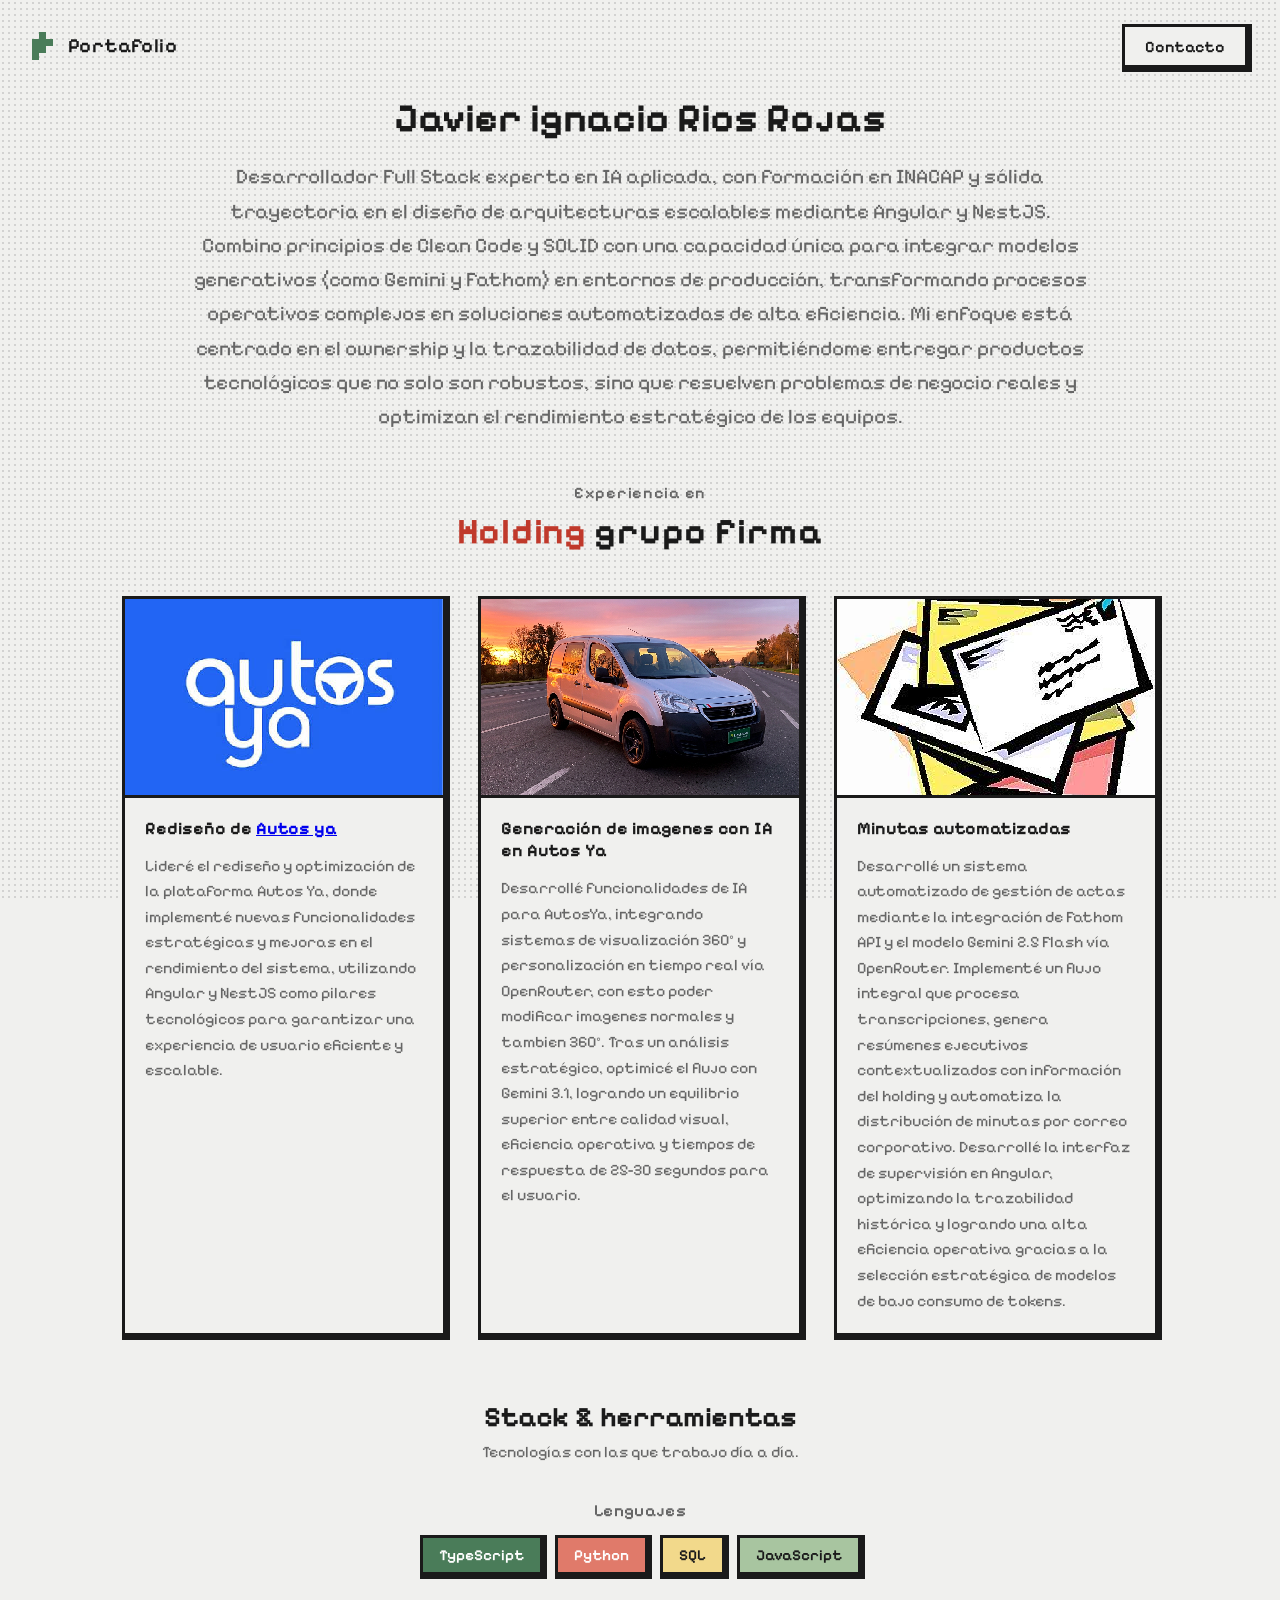
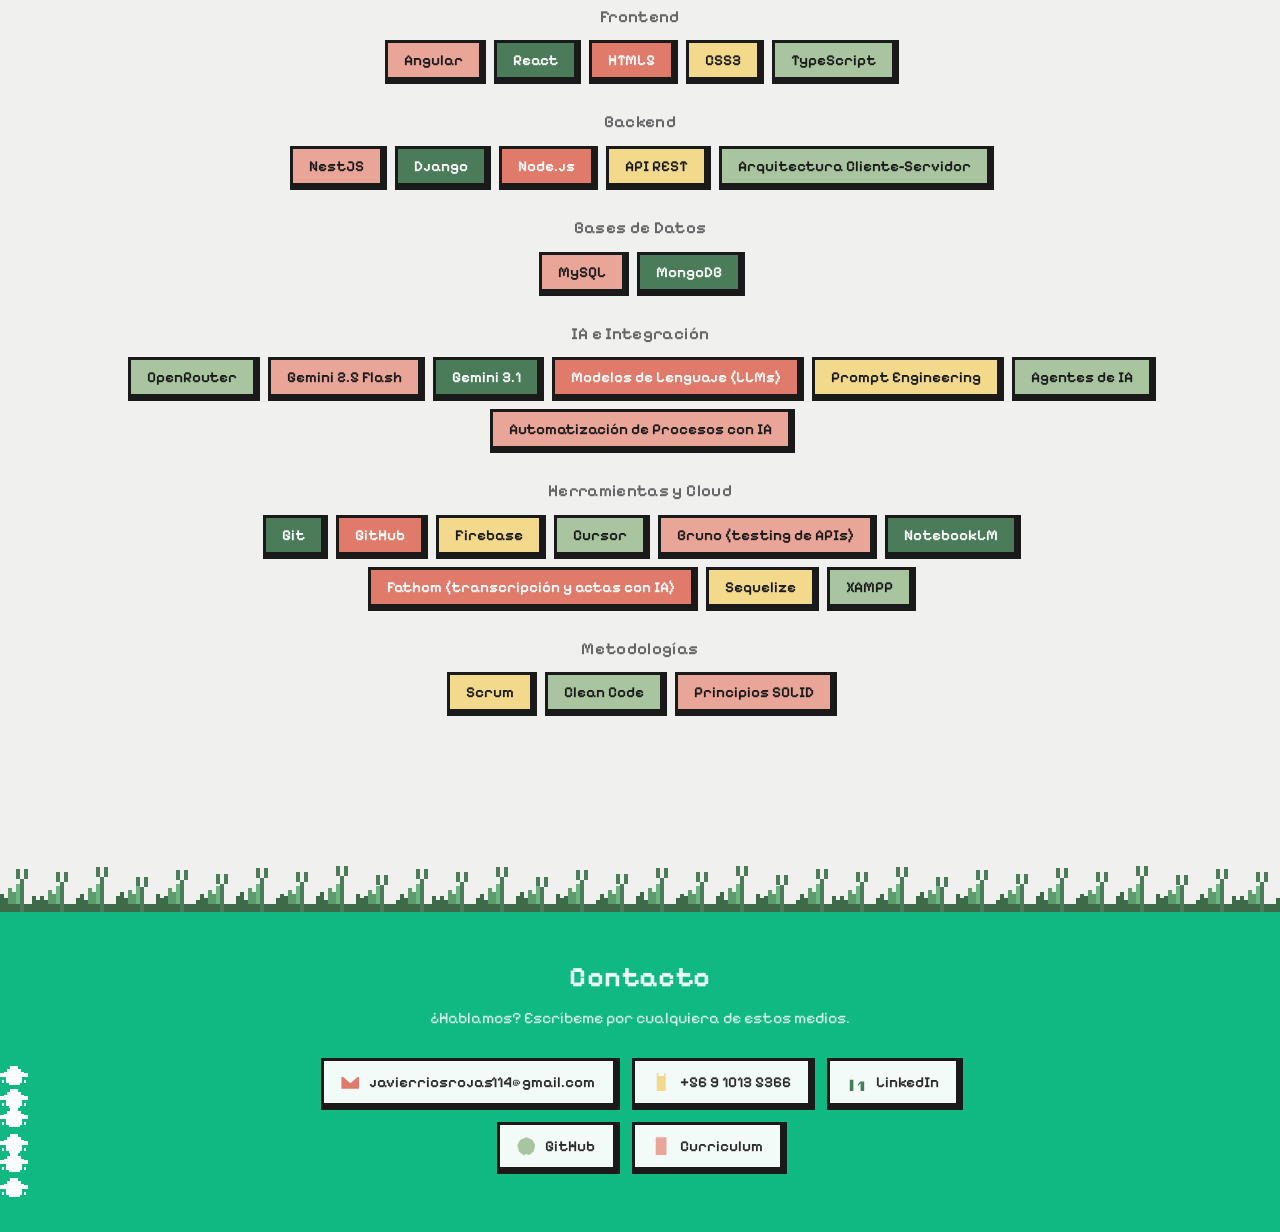
<file: index.html>
<!DOCTYPE html>
<html lang="es">
<head>
  <meta charset="UTF-8">
  <meta name="viewport" content="width=device-width, initial-scale=1.0">
  <title>Portafolio Javier Rios</title>
  <link rel="preconnect" href="https://fonts.googleapis.com">
  <link rel="preconnect" href="https://fonts.gstatic.com" crossorigin>
  <link href="https://fonts.googleapis.com/css2?family=Pixelify+Sans:wght@400;600;700&display=swap" rel="stylesheet">
  <link rel="stylesheet" href="cvv.css">
</head>
<body>
  <div class="fondo-puntos" aria-hidden="true"></div>

  <header class="cabecera">
    <div class="logo">
      <span class="logo-icono"></span>
      <span class="logo-texto">Portafolio</span>
    </div>
    <a href="#contacto" class="boton-contacto">Contacto</a>
  </header>

  
  <main class="contenedor">
    <section class="intro">
      <h1 class="intro-titulo">Javier ignacio Rios Rojas</h1>
      <p class="intro-subtitulo">Desarrollador Full Stack experto en IA aplicada, con formación en INACAP y sólida trayectoria en el diseño de arquitecturas escalables mediante Angular y NestJS. Combino principios de Clean Code y SOLID con una capacidad única para integrar modelos generativos (como Gemini y Fathom) en entornos de producción, transformando procesos operativos complejos en soluciones automatizadas de alta eficiencia. Mi enfoque está centrado en el ownership y la trazabilidad de datos, permitiéndome entregar productos tecnológicos que no solo son robustos, sino que resuelven problemas de negocio reales y optimizan el rendimiento estratégico de los equipos.</p>
    </section>

    <!--
      Cada card está vacía para que la llenes tú.
      Imagen: dentro de .card-imagen agrega <img src="tu-imagen.png" alt="...">
      Texto: escribe dentro de .card-titulo y .card-descripcion
    -->

    <section class="empresa">
      <h2 class="empresa-titulo">
        <p class="empresa-etiqueta">Experiencia en</p>
        <span class="empresa-holding">Holding</span> grupo firma
      </h2>
    </section>
    <section class="grid-cards">

      <article class="card">
        <div class="card-imagen">
          <img src="uploads/resiño_autosya_logo.jpg" alt="resiño_autosya_logo">
        </div>
        <div class="card-contenido">
          <h2 class="card-titulo">Rediseño de <a href="https://autosyachile.cl/home" target="_blank" rel="noopener noreferrer">Autos ya</a></h2>
          <p class="card-descripcion">Lideré el rediseño y optimización de la plataforma Autos Ya, donde implementé nuevas funcionalidades estratégicas y mejoras en el rendimiento del sistema, utilizando Angular y NestJS como pilares tecnológicos para garantizar una experiencia de usuario eficiente y escalable.</p>
        </div>
      </article>

      <article class="card">
        <div class="card-imagen">
          <img src="uploads/IMAGEN_ia2.png" alt="imagen_ia">
        </div>
        <div class="card-contenido">
          <h2 class="card-titulo">Generación de imagenes con IA en Autos Ya</h2>
          <p class="card-descripcion">Desarrollé funcionalidades de IA para AutosYa, integrando sistemas de visualización 360° y personalización en tiempo real vía OpenRouter, con esto poder modificar imagenes normales y tambien 360°. Tras un análisis estratégico, optimicé el flujo con Gemini 3.1, logrando un equilibrio superior entre calidad visual, eficiencia operativa y tiempos de respuesta de 25-30 segundos para el usuario.</p>
        </div>
      </article>

      <article class="card">
        <div class="card-imagen">
          <img src="uploads/minuta.jpg" alt="minuta">
        </div>
        <div class="card-contenido">
          <h2 class="card-titulo">Minutas automatizadas</h2>
          <p class="card-descripcion">Desarrollé un sistema automatizado de gestión de actas mediante la integración de Fathom API y el modelo Gemini 2.5 Flash vía OpenRouter. Implementé un flujo integral que procesa transcripciones, genera resúmenes ejecutivos contextualizados con información del holding y automatiza la distribución de minutas por correo corporativo. Desarrollé la interfaz de supervisión en Angular, optimizando la trazabilidad histórica y logrando una alta eficiencia operativa gracias a la selección estratégica de modelos de bajo consumo de tokens.</p>
        </div>
      </article>

     <!--  <article class="card">
        <div class="card-imagen">
          <img src="uploads/minuta.jpg" alt="minuta">
        </div>
        <div class="card-contenido">
          <h2 class="card-titulo"></h2>
          <p class="card-descripcion"></p>
        </div>
      </article>

      <article class="card">
        <div class="card-imagen">
          <img src="uploads/minuta.jpg" alt="minuta">
        </div>
        <div class="card-contenido">
          <h2 class="card-titulo"></h2>
          <p class="card-descripcion"></p>
        </div>
      </article>

      <article class="card">
        <div class="card-imagen">
           <img src="" alt=""> 
        </div>
        <div class="card-contenido">
          <h2 class="card-titulo"></h2>
          <p class="card-descripcion"></p>
        </div>
      </article> -->

    </section>

    <section class="habilidades">
      <h2 class="habilidades-titulo">Stack & herramientas</h2>
      <p class="habilidades-subtitulo">Tecnologías con las que trabajo día a día.</p>

      <div class="habilidades-grupo">
        <h3 class="habilidades-grupo-titulo">Lenguajes</h3>
        <ul class="habilidades-lista">
          <li><span class="pastilla pastilla-verde">TypeScript</span></li>
          <li><span class="pastilla pastilla-coral">Python</span></li>
          <li><span class="pastilla pastilla-amarillo">SQL</span></li>
          <li><span class="pastilla pastilla-menta">JavaScript</span></li>
        </ul>
      </div>

      <div class="habilidades-grupo">
        <h3 class="habilidades-grupo-titulo">Frontend</h3>
        <ul class="habilidades-lista">
          <li><span class="pastilla pastilla-rosa">Angular</span></li>
          <li><span class="pastilla pastilla-verde">React</span></li>
          <li><span class="pastilla pastilla-coral">HTML5</span></li>
          <li><span class="pastilla pastilla-amarillo">CSS3</span></li>
          <li><span class="pastilla pastilla-menta">TypeScript</span></li>
        </ul>
      </div>

      <div class="habilidades-grupo">
        <h3 class="habilidades-grupo-titulo">Backend</h3>
        <ul class="habilidades-lista">
          <li><span class="pastilla pastilla-rosa">NestJS</span></li>
          <li><span class="pastilla pastilla-verde">Django</span></li>
          <li><span class="pastilla pastilla-coral">Node.js</span></li>
          <li><span class="pastilla pastilla-amarillo">API REST</span></li>
          <li><span class="pastilla pastilla-menta">Arquitectura Cliente-Servidor</span></li>
        </ul>
      </div>

      <div class="habilidades-grupo">
        <h3 class="habilidades-grupo-titulo">Bases de Datos</h3>
        <ul class="habilidades-lista">
          <li><span class="pastilla pastilla-rosa">MySQL</span></li>
          <li><span class="pastilla pastilla-verde">MongoDB</span></li>
        </ul>
      </div>

      <div class="habilidades-grupo">
        <h3 class="habilidades-grupo-titulo">IA e Integración</h3>
        <ul class="habilidades-lista">
          <li><span class="pastilla pastilla-menta">OpenRouter</span></li>
          <li><span class="pastilla pastilla-rosa">Gemini 2.5 Flash</span></li>
          <li><span class="pastilla pastilla-verde">Gemini 3.1</span></li>
          <li><span class="pastilla pastilla-coral">Modelos de Lenguaje (LLMs)</span></li>
          <li><span class="pastilla pastilla-amarillo">Prompt Engineering</span></li>
          <li><span class="pastilla pastilla-menta">Agentes de IA</span></li>
          <li><span class="pastilla pastilla-rosa">Automatización de Procesos con IA</span></li>
        </ul>
      </div>

      <div class="habilidades-grupo">
        <h3 class="habilidades-grupo-titulo">Herramientas y Cloud</h3>
        <ul class="habilidades-lista">
          <li><span class="pastilla pastilla-verde">Git</span></li>
          <li><span class="pastilla pastilla-coral">GitHub</span></li>
          <li><span class="pastilla pastilla-amarillo">Firebase</span></li>
          <li><span class="pastilla pastilla-menta">Cursor</span></li>
          <li><span class="pastilla pastilla-rosa">Bruno (testing de APIs)</span></li>
          <li><span class="pastilla pastilla-verde">NotebookLM</span></li>
          <li><span class="pastilla pastilla-coral">Fathom (transcripción y actas con IA)</span></li>
          <li><span class="pastilla pastilla-amarillo">Sequelize</span></li>
          <li><span class="pastilla pastilla-menta">XAMPP</span></li>
        </ul>
      </div>

      <div class="habilidades-grupo">
        <h3 class="habilidades-grupo-titulo">Metodologías</h3>
        <ul class="habilidades-lista">
          <li><span class="pastilla pastilla-amarillo">Scrum</span></li>
          <li><span class="pastilla pastilla-menta">Clean Code</span></li>
          <li><span class="pastilla pastilla-rosa">Principios SOLID</span></li>
        </ul>
      </div>
    </section>
  </main>



   <footer class="decoracion-inferior" aria-hidden="true">
    <div class="jardin-pixel"></div>
  </footer> 

  <footer class="pie-pagina" id="contacto">
    <div class="pie-contenido">
      <h2 class="pie-contacto-titulo">Contacto</h2>
      <p class="pie-contacto-texto">¿Hablamos? Escríbeme por cualquiera de estos medios.</p>
      <ul class="pie-contacto-lista">
        <li>
          <a href="mailto:javierriosrojas114@gmail.com" class="pie-contacto-enlace">
            <span class="pie-contacto-icono pie-contacto-icono-correo" aria-hidden="true"></span>
            javierriosrojas114@gmail.com
          </a>
        </li>
        <li>
          <a href="tel:+56910135366" class="pie-contacto-enlace">
            <span class="pie-contacto-icono pie-contacto-icono-telefono" aria-hidden="true"></span>
            +56 9 1013 5366
          </a>
        </li>
        <li>
          <a href="https://www.linkedin.com/in/javier-rios-rojas-1890332a1/" class="pie-contacto-enlace" target="_blank" rel="noopener noreferrer">
            <span class="pie-contacto-icono pie-contacto-icono-linkedin" aria-hidden="true"></span>
            LinkedIn
          </a>
        </li>
        <li>
          <a href="https://github.com/javier14974" class="pie-contacto-enlace" target="_blank" rel="noopener noreferrer">
            <span class="pie-contacto-icono pie-contacto-icono-github" aria-hidden="true"></span>
            GitHub
          </a>
        </li>
        <li>
          <a
            href="uploads/CV_Javier_Rios.pdf"
            target="_blank"
            class="pie-contacto-enlace pie-contacto-descargar-cv"
            download="CV_Javier_Rios.pdf"
          >
            <span class="pie-contacto-icono pie-contacto-icono-curriculum" aria-hidden="true"></span>
            Curriculum
          </a>
        </li>
      </ul>
    </div>
    <div class="bichitos" aria-hidden="true">
      <span class="bichito bichito-1"></span>
      <span class="bichito bichito-2"></span>
      <span class="bichito bichito-3"></span>
      <span class="bichito bichito-4"></span>
      <span class="bichito bichito-5"></span>
      <span class="bichito bichito-6"></span>
    </div>
  </footer>

  <script src="cvv.js"></script>
</body>
</html>
</file>
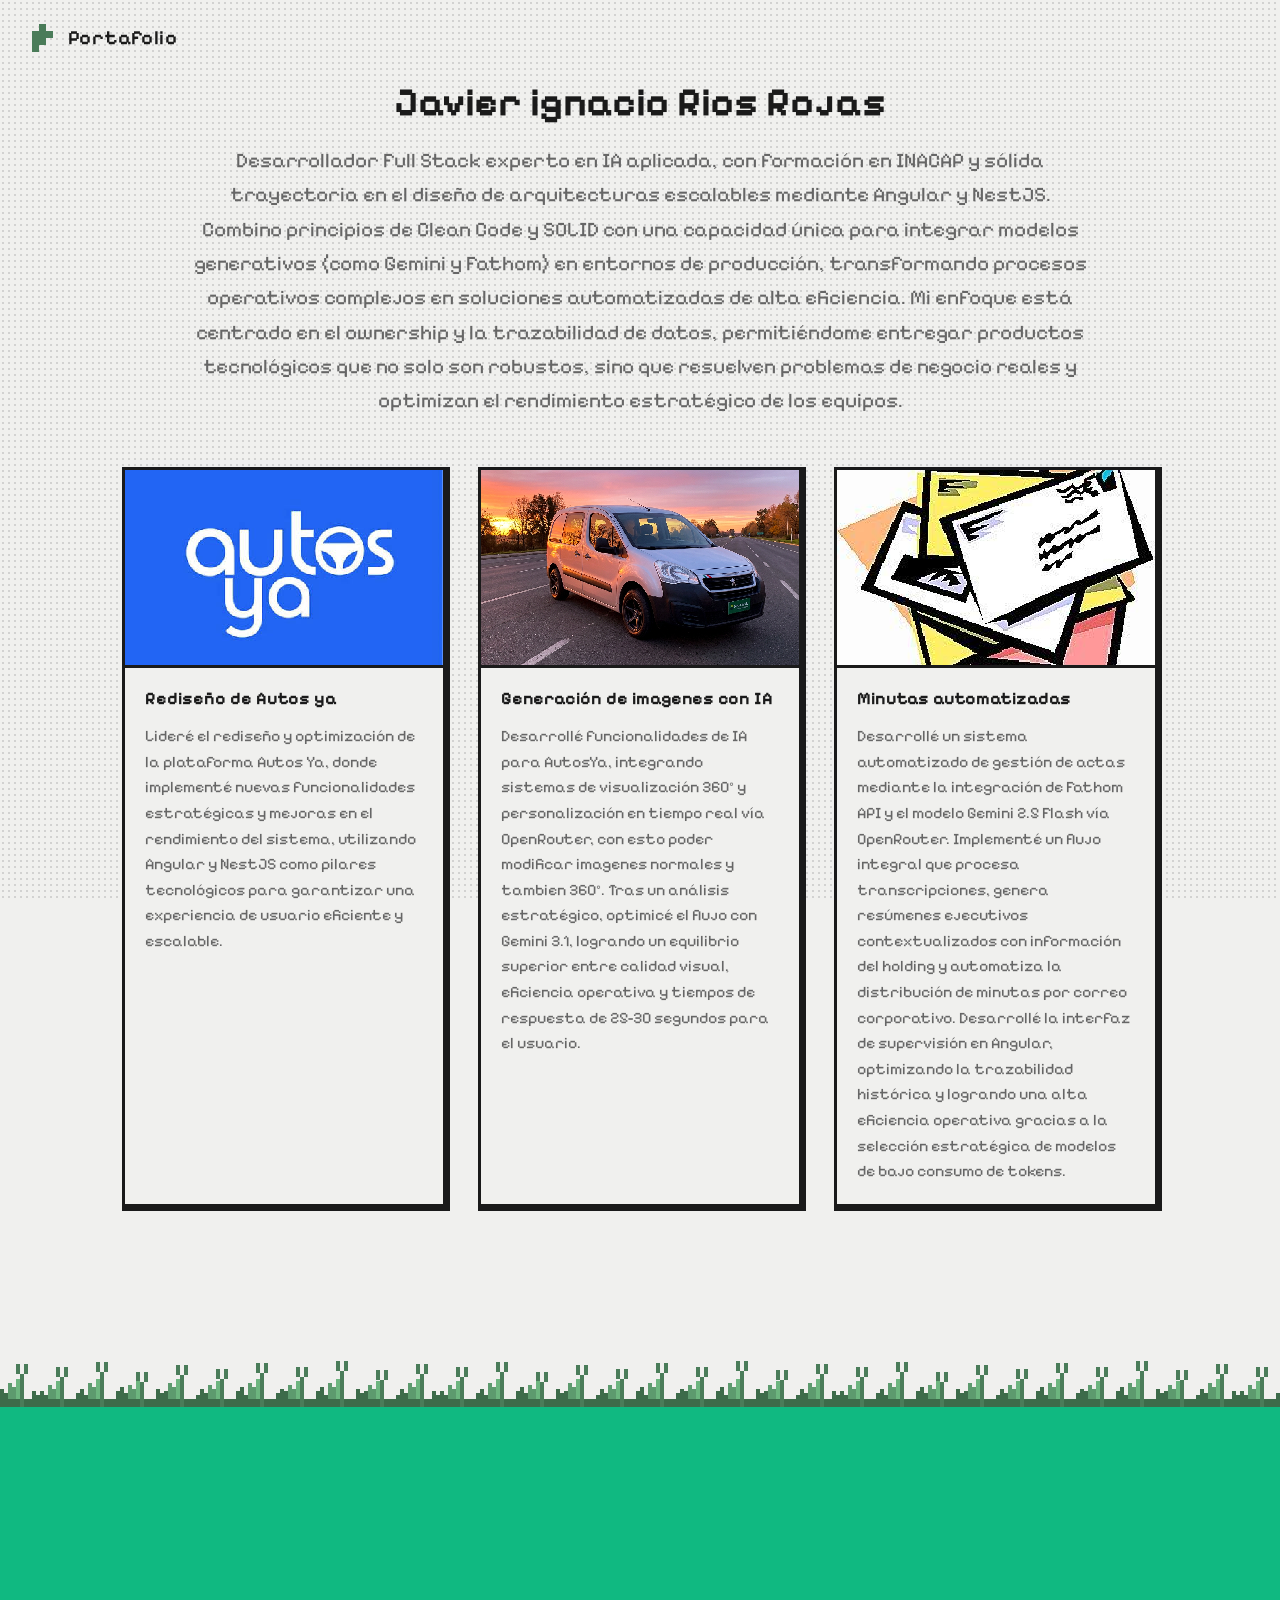
<file: cvv.html>
<!DOCTYPE html>
<html lang="es">
<head>
  <meta charset="UTF-8">
  <meta name="viewport" content="width=device-width, initial-scale=1.0">
  <title>Cards</title>
  <link rel="preconnect" href="https://fonts.googleapis.com">
  <link rel="preconnect" href="https://fonts.gstatic.com" crossorigin>
  <link href="https://fonts.googleapis.com/css2?family=Pixelify+Sans:wght@400;600;700&display=swap" rel="stylesheet">
  <link rel="stylesheet" href="cvv.css">
</head>
<body>
  <div class="fondo-puntos" aria-hidden="true"></div>

  <header class="cabecera">
    <div class="logo">
      <span class="logo-icono"></span>
      <span class="logo-texto">Portafolio</span>
    </div>
  </header>

  <main class="contenedor">
    <section class="intro">
      <h1 class="intro-titulo">Javier ignacio Rios Rojas</h1>
      <p class="intro-subtitulo">Desarrollador Full Stack experto en IA aplicada, con formación en INACAP y sólida trayectoria en el diseño de arquitecturas escalables mediante Angular y NestJS. Combino principios de Clean Code y SOLID con una capacidad única para integrar modelos generativos (como Gemini y Fathom) en entornos de producción, transformando procesos operativos complejos en soluciones automatizadas de alta eficiencia. Mi enfoque está centrado en el ownership y la trazabilidad de datos, permitiéndome entregar productos tecnológicos que no solo son robustos, sino que resuelven problemas de negocio reales y optimizan el rendimiento estratégico de los equipos.</p>
    </section>

    <!--
      Cada card está vacía para que la llenes tú.
      Imagen: dentro de .card-imagen agrega <img src="tu-imagen.png" alt="...">
      Texto: escribe dentro de .card-titulo y .card-descripcion
    -->
    <section class="grid-cards">

      <article class="card">
        <div class="card-imagen">
          <img src="uploads/resiño_autosya_logo.jpg" alt="resiño_autosya_logo">
        </div>
        <div class="card-contenido">
          <h2 class="card-titulo">Rediseño de Autos ya</h2>
          <p class="card-descripcion">Lideré el rediseño y optimización de la plataforma Autos Ya, donde implementé nuevas funcionalidades estratégicas y mejoras en el rendimiento del sistema, utilizando Angular y NestJS como pilares tecnológicos para garantizar una experiencia de usuario eficiente y escalable.</p>
        </div>
      </article>

      <article class="card">
        <div class="card-imagen">
          <img src="uploads/IMAGEN_ia2.png" alt="imagen_ia">
        </div>
        <div class="card-contenido">
          <h2 class="card-titulo">Generación de imagenes con IA</h2>
          <p class="card-descripcion">Desarrollé funcionalidades de IA para AutosYa, integrando sistemas de visualización 360° y personalización en tiempo real vía OpenRouter, con esto poder modificar imagenes normales y tambien 360°. Tras un análisis estratégico, optimicé el flujo con Gemini 3.1, logrando un equilibrio superior entre calidad visual, eficiencia operativa y tiempos de respuesta de 25-30 segundos para el usuario.</p>
        </div>
      </article>

      <article class="card">
        <div class="card-imagen">
          <img src="uploads/minuta.jpg" alt="minuta">
        </div>
        <div class="card-contenido">
          <h2 class="card-titulo">Minutas automatizadas</h2>
          <p class="card-descripcion">Desarrollé un sistema automatizado de gestión de actas mediante la integración de Fathom API y el modelo Gemini 2.5 Flash vía OpenRouter. Implementé un flujo integral que procesa transcripciones, genera resúmenes ejecutivos contextualizados con información del holding y automatiza la distribución de minutas por correo corporativo. Desarrollé la interfaz de supervisión en Angular, optimizando la trazabilidad histórica y logrando una alta eficiencia operativa gracias a la selección estratégica de modelos de bajo consumo de tokens.</p>
        </div>
      </article>

     <!--  <article class="card">
        <div class="card-imagen">
          <img src="uploads/minuta.jpg" alt="minuta">
        </div>
        <div class="card-contenido">
          <h2 class="card-titulo"></h2>
          <p class="card-descripcion"></p>
        </div>
      </article>

      <article class="card">
        <div class="card-imagen">
          <img src="uploads/minuta.jpg" alt="minuta">
        </div>
        <div class="card-contenido">
          <h2 class="card-titulo"></h2>
          <p class="card-descripcion"></p>
        </div>
      </article>

      <article class="card">
        <div class="card-imagen">
           <img src="" alt=""> 
        </div>
        <div class="card-contenido">
          <h2 class="card-titulo"></h2>
          <p class="card-descripcion"></p>
        </div>
      </article> -->

    </section>
  </main>

   <footer class="decoracion-inferior" aria-hidden="true">
    <div class="jardin-pixel"></div>
  </footer> 

  <footer class="pie-pagina">
    
  </footer>

  <script src="cvv.js"></script>
</body>
</html>
</file>
<file: cvv.css>
*,
*::before,
*::after {
  box-sizing: border-box;
  margin: 0;
  padding: 0;
}

:root {
  --fondo: #f0f0ee;
  --texto: #1a1a1a;
  --texto-suave: #666;
  --texto-sobre-claro: #2c2c2c;
  --borde: #1a1a1a;
  --verde: #4a7c59;
  --rosa: #e8a598;
  --amarillo: #f2d98b;
  --coral: #e07a6a;
  --menta: #a8c5a0;
  --pixel: 4px;
  --puntos: rgba(0, 0, 0, 0.12);
  --card-imagen-fondo: #e8e8e4;
  --borde-card: var(--borde);
  --holding: #c0392b;
  --interruptor-activo: #4a7c59;
}

html.modo-oscuro {
  --fondo: #1a1c1a;
  --texto: #b8b8b2;
  --texto-suave: #8e8e88;
  --texto-sobre-claro: #3a3a3a;
  --borde: #1a3a6b;
  --verde: #6b9e78;
  --rosa: #d49288;
  --amarillo: #d4bc6a;
  --coral: #c96b5c;
  --menta: #8fb387;
  --puntos: rgba(255, 255, 255, 0.1);
  --card-imagen-fondo: #2a2c2a;
  --borde-card: #1a3a6b;
  --holding: #e07a6a;
  --interruptor-activo: #6b9e78;
  color-scheme: dark;
}

html {
  font-size: 16px;
  scroll-behavior: smooth;
}

body {
  min-height: 100vh;
  font-family: "Pixelify Sans", monospace;
  color: var(--texto);
  background-color: var(--fondo);
  position: relative;
  overflow-x: hidden;
}

/* Textura de puntos tipo pantalla retro */
.fondo-puntos {
  position: fixed;
  inset: 0;
  pointer-events: none;
  z-index: 0;
  background-image: radial-gradient(circle, var(--puntos) 1px, transparent 1px);
  background-size: 6px 6px;
}

/* Cabecera */
.cabecera {
  position: relative;
  z-index: 2;
  display: flex;
  align-items: center;
  justify-content: space-between;
  padding: 1.5rem 2rem;
}

.logo {
  display: flex;
  align-items: center;
  gap: 0.5rem;
}

.logo-icono {
  width: 28px;
  height: 28px;
  background-color: var(--verde);
  image-rendering: pixelated;
  clip-path: polygon(
    0% 25%, 25% 25%, 25% 0%, 50% 0%, 50% 25%,
    75% 25%, 75% 50%, 50% 50%, 50% 75%,
    25% 75%, 25% 100%, 0% 100%
  );
}

.logo-texto {
  font-size: 1.25rem;
  font-weight: 600;
  letter-spacing: 0.02em;
}

.cabecera-acciones {
  display: flex;
  align-items: center;
  gap: 0.75rem;
}

.interruptor-tema {
  display: inline-flex;
  align-items: center;
  gap: 0.5rem;
  padding: 0.45rem 0.75rem;
  font-family: inherit;
  font-size: 0.9rem;
  font-weight: 600;
  color: var(--texto);
  background-color: var(--fondo);
  border: 3px solid var(--borde);
  box-shadow:
    var(--pixel) 0 0 0 var(--borde),
    0 var(--pixel) 0 0 var(--borde),
    var(--pixel) var(--pixel) 0 0 var(--borde);
  cursor: pointer;
  transition: transform 0.15s steps(2);
}

.interruptor-tema:hover {
  transform: translate(-2px, -2px);
  box-shadow:
    calc(var(--pixel) + 2px) 0 0 0 var(--borde),
    0 calc(var(--pixel) + 2px) 0 0 var(--borde),
    calc(var(--pixel) + 2px) calc(var(--pixel) + 2px) 0 0 var(--borde);
}

.interruptor-tema-pista {
  position: relative;
  display: block;
  width: 36px;
  height: 18px;
  background-color: var(--texto-suave);
  border: 2px solid var(--borde);
  flex-shrink: 0;
  transition: background-color 0.15s steps(2);
}

.interruptor-tema-boton {
  position: absolute;
  top: 1px;
  left: 1px;
  width: 12px;
  height: 12px;
  background-color: var(--fondo);
  border: 2px solid var(--borde);
  transition: transform 0.15s steps(2);
}

.interruptor-tema[aria-pressed="true"] .interruptor-tema-pista {
  background-color: var(--interruptor-activo);
}

.interruptor-tema[aria-pressed="true"] .interruptor-tema-boton {
  transform: translateX(16px);
}

.interruptor-tema-texto {
  letter-spacing: 0.02em;
}

.boton-contacto {
  display: inline-block;
  padding: 0.6rem 1.25rem;
  font-family: inherit;
  font-size: 1rem;
  font-weight: 600;
  color: var(--texto);
  text-decoration: none;
  background-color: var(--fondo);
  border: 3px solid var(--borde);
  box-shadow:
    var(--pixel) 0 0 0 var(--borde),
    0 var(--pixel) 0 0 var(--borde),
    var(--pixel) var(--pixel) 0 0 var(--borde);
  transition: transform 0.15s steps(2);
}

.boton-contacto:hover {
  transform: translate(-2px, -2px);
  box-shadow:
    calc(var(--pixel) + 2px) 0 0 0 var(--borde),
    0 calc(var(--pixel) + 2px) 0 0 var(--borde),
    calc(var(--pixel) + 2px) calc(var(--pixel) + 2px) 0 0 var(--borde);
}

/* Contenedor principal */
.contenedor {
  position: relative;
  z-index: 1;
  max-width: 1100px;
  margin: 0 auto;
  padding: 0 2rem 3rem;
}

/* Intro vacía */
.intro {
  text-align: center;
  margin-bottom: 3rem;
  min-height: 4rem;
}

.intro-titulo {
  font-size: clamp(1.5rem, 4vw, 2.5rem);
  font-weight: 700;
  line-height: 1.3;
  max-width: 700px;
  margin: 0 auto 1rem;
  min-height: 1.2em;
}

.intro-titulo:empty::after,
.intro-subtitulo:empty::after {
  content: "";
  display: block;
  background: repeating-linear-gradient(
    90deg,
    rgba(0, 0, 0, 0.06) 0px,
    rgba(0, 0, 0, 0.06) 8px,
    transparent 8px,
    transparent 16px
  );
  border-radius: 0;
}

.intro-titulo:empty::after {
  height: 2.5rem;
  width: 80%;
  margin: 0 auto;
}

.intro-subtitulo {
  font-size: clamp(0.95rem, 3.5vw, 1.3rem);
  font-weight: 400;
  color: var(--texto-suave);
  max-width: 900px;
  margin: 0 auto;
  min-height: 1em;
  line-height: 1.65;
  text-wrap: pretty;
}

.intro-subtitulo:empty::after {
  height: 1rem;
  width: 50%;
  margin: 0 auto;
}

/* Empresa — nombre del holding */
.empresa {
  text-align: center;
  margin-bottom: 2.5rem;
}

.empresa-titulo {
  font-size: clamp(1.4rem, 4vw, 2.25rem);
  font-weight: 700;
  line-height: 1.3;
  letter-spacing: 0.02em;
  color: var(--texto);
}

.empresa-holding {
  color: var(--holding);
}

.empresa-etiqueta {
  display: block;
  font-size: clamp(0.85rem, 2.5vw, 1rem);
  font-weight: 600;
  color: var(--texto-suave);
  margin-bottom: 0.35rem;
}

/* Grid de cards */
.grid-cards {
  display: grid;
  grid-template-columns: repeat(auto-fill, minmax(280px, 1fr));
  gap: 2rem;
}

/* Card pixelada */
.card {
  background-color: var(--fondo);
  border: 3px solid var(--borde-card);
  box-shadow:
    var(--pixel) 0 0 0 var(--borde-card),
    0 var(--pixel) 0 0 var(--borde-card),
    var(--pixel) var(--pixel) 0 0 var(--borde-card);
  transition: transform 0.15s steps(2);
}

.card:hover {
  transform: translate(-2px, -2px);
  box-shadow:
    calc(var(--pixel) + 2px) 0 0 0 var(--borde-card),
    0 calc(var(--pixel) + 2px) 0 0 var(--borde-card),
    calc(var(--pixel) + 2px) calc(var(--pixel) + 2px) 0 0 var(--borde-card);
}

/* Área de imagen vacía con dithering */
.card-imagen {
  aspect-ratio: 16 / 10;
  overflow: hidden;
  border-bottom: 3px solid var(--borde-card);
  position: relative;
  background-color: var(--card-imagen-fondo);
  background-image:
    linear-gradient(45deg, var(--amarillo) 25%, transparent 25%),
    linear-gradient(-45deg, var(--rosa) 25%, transparent 25%),
    linear-gradient(45deg, transparent 75%, var(--coral) 75%),
    linear-gradient(-45deg, transparent 75%, var(--menta) 75%);
  background-size: 8px 8px;
  background-position: 0 0, 0 4px, 4px -4px, -4px 0;
  image-rendering: pixelated;
}

.card-imagen img {
  width: 100%;
  height: 100%;
  object-fit: cover;
  display: block;
  image-rendering: pixelated;
}

/* Contenido de la card */
.card-contenido {
  padding: 1.25rem;
}

.card-titulo {
  font-size: 1.1rem;
  font-weight: 700;
  margin-bottom: 0.75rem;
  min-height: 1.3em;
  line-height: 1.3;
}

.card-titulo:empty::after {
  content: "";
  display: block;
  height: 1rem;
  width: 70%;
  background: repeating-linear-gradient(
    90deg,
    rgba(0, 0, 0, 0.1) 0px,
    rgba(0, 0, 0, 0.1) 6px,
    transparent 6px,
    transparent 12px
  );
}

.card-descripcion {
  font-size: 1rem;
  font-weight: 400;
  color: var(--texto-suave);
  line-height: 1.6;
  min-height: 3em;
}

.card-descripcion:empty::after {
  content: "";
  display: block;
  height: 2.5rem;
  width: 100%;
  background: repeating-linear-gradient(
    90deg,
    rgba(0, 0, 0, 0.05) 0px,
    rgba(0, 0, 0, 0.05) 6px,
    transparent 6px,
    transparent 12px
  );
}

/* Cuando hay contenido real, quitar placeholders visuales */
.card-titulo:not(:empty)::after,
.card-descripcion:not(:empty)::after {
  display: none;
}

/* Sección de habilidades — pastillas de colores */
.habilidades {
  margin-top: 4rem;
  text-align: center;
}

.habilidades-titulo {
  font-size: clamp(1.3rem, 3vw, 1.75rem);
  font-weight: 700;
  margin-bottom: 0.5rem;
}

.habilidades-subtitulo {
  font-size: 1rem;
  font-weight: 400;
  color: var(--texto-suave);
  margin-bottom: 2.5rem;
}

.habilidades-grupo {
  margin-bottom: 2rem;
}

.habilidades-grupo:last-child {
  margin-bottom: 0;
}

.habilidades-grupo-titulo {
  font-size: 1.05rem;
  font-weight: 600;
  color: var(--texto-suave);
  margin-bottom: 0.85rem;
  letter-spacing: 0.02em;
}

.habilidades-lista {
  list-style: none;
  display: flex;
  flex-wrap: wrap;
  justify-content: center;
  gap: 0.75rem;
}

.pastilla {
  display: inline-block;
  padding: 0.5rem 1rem;
  font-size: 0.95rem;
  font-weight: 600;
  color: var(--texto);
  border: 3px solid var(--borde);
  box-shadow:
    var(--pixel) 0 0 0 var(--borde),
    0 var(--pixel) 0 0 var(--borde),
    var(--pixel) var(--pixel) 0 0 var(--borde);
  transition: transform 0.15s steps(2);
}

.pastilla:hover {
  transform: translate(-2px, -2px);
  box-shadow:
    calc(var(--pixel) + 2px) 0 0 0 var(--borde),
    0 calc(var(--pixel) + 2px) 0 0 var(--borde),
    calc(var(--pixel) + 2px) calc(var(--pixel) + 2px) 0 0 var(--borde);
}

.pastilla-verde {
  background-color: var(--verde);
  color: #fff;
}

.pastilla-rosa {
  background-color: var(--rosa);
}

.pastilla-amarillo {
  background-color: var(--amarillo);
}

.pastilla-coral {
  background-color: var(--coral);
  color: #fff;
}

.pastilla-menta {
  background-color: var(--menta);
}

html.modo-oscuro .pastilla,
html.modo-oscuro .pastilla-verde,
html.modo-oscuro .pastilla-coral {
  color: var(--texto-sobre-claro);
}

/* Chat para reclutadores */
.chat-reclutador {
  margin-top: 4rem;
  text-align: center;
}

.chat-caja {
  max-width: 640px;
  margin: 0 auto;
  text-align: left;
  border: 3px solid var(--borde);
  background-color: var(--fondo);
  box-shadow:
    var(--pixel) 0 0 0 var(--borde),
    0 var(--pixel) 0 0 var(--borde),
    var(--pixel) var(--pixel) 0 0 var(--borde);
}

.chat-mensajes {
  display: flex;
  flex-direction: column;
  gap: 0.85rem;
  min-height: 220px;
  max-height: 360px;
  overflow-y: auto;
  padding: 1.25rem;
  border-bottom: 3px solid var(--borde);
}

.chat-burbuja {
  max-width: 85%;
  padding: 0.75rem 1rem;
  font-size: 0.95rem;
  font-weight: 400;
  line-height: 1.45;
  border: 3px solid var(--borde);
  box-shadow:
    var(--pixel) 0 0 0 var(--borde),
    0 var(--pixel) 0 0 var(--borde),
    var(--pixel) var(--pixel) 0 0 var(--borde);
}

.chat-burbuja-yo {
  align-self: flex-start;
  background-color: var(--menta);
  color: var(--texto-sobre-claro);
}

.chat-burbuja-reclutador {
  align-self: flex-end;
  background-color: var(--amarillo);
  color: var(--texto-sobre-claro);
}

.chat-formulario {
  padding: 1.1rem 1.25rem 1.25rem;
}

.chat-etiqueta {
  display: block;
  margin-bottom: 0.5rem;
  font-size: 0.95rem;
  font-weight: 600;
  color: var(--texto-suave);
}

.chat-controles {
  display: flex;
  gap: 0.75rem;
  align-items: stretch;
}

.chat-select {
  flex: 1;
  min-width: 0;
  padding: 0.65rem 0.85rem;
  font-family: inherit;
  font-size: 0.95rem;
  font-weight: 600;
  color: var(--texto);
  background-color: var(--fondo);
  border: 3px solid var(--borde);
  cursor: pointer;
}

.chat-enviar {
  flex-shrink: 0;
  padding: 0.65rem 1.15rem;
  font-family: inherit;
  font-size: 0.95rem;
  font-weight: 600;
  color: #fff;
  background-color: var(--verde);
  border: 3px solid var(--borde);
  box-shadow:
    var(--pixel) 0 0 0 var(--borde),
    0 var(--pixel) 0 0 var(--borde),
    var(--pixel) var(--pixel) 0 0 var(--borde);
  cursor: pointer;
  transition: transform 0.15s steps(2);
}

.chat-enviar:hover {
  transform: translate(-2px, -2px);
  box-shadow:
    calc(var(--pixel) + 2px) 0 0 0 var(--borde),
    0 calc(var(--pixel) + 2px) 0 0 var(--borde),
    calc(var(--pixel) + 2px) calc(var(--pixel) + 2px) 0 0 var(--borde);
}

html.modo-oscuro .chat-enviar {
  color: var(--texto-sobre-claro);
}

/* Jardín pixelado — estático, justo encima del pie de página */
.decoracion-inferior {
  position: relative;
  width: 100%;
  height: 120px;
  pointer-events: none;
  z-index: 2;
  margin-top: 2rem;
}

.jardin-pixel {
  width: 100%;
  height: 100%;
  background-image: url("data:image/svg+xml,%3Csvg xmlns='http://www.w3.org/2000/svg' viewBox='0 0 400 80' shape-rendering='crispEdges'%3E%3Crect x='0' y='72' width='400' height='8' fill='%233d6b4a'/%3E%3Cg fill='%234a7c59'%3E%3Crect x='20' y='50' width='4' height='30'/%3E%3Crect x='16' y='40' width='4' height='10'/%3E%3Crect x='24' y='40' width='4' height='10'/%3E%3Crect x='60' y='45' width='4' height='35'/%3E%3Crect x='56' y='35' width='4' height='10'/%3E%3Crect x='64' y='35' width='4' height='10'/%3E%3Crect x='100' y='55' width='4' height='25'/%3E%3Crect x='96' y='45' width='4' height='10'/%3E%3Crect x='104' y='45' width='4' height='10'/%3E%3Crect x='140' y='48' width='4' height='32'/%3E%3Crect x='136' y='38' width='4' height='10'/%3E%3Crect x='144' y='38' width='4' height='10'/%3E%3Crect x='180' y='52' width='4' height='28'/%3E%3Crect x='176' y='42' width='4' height='10'/%3E%3Crect x='184' y='42' width='4' height='10'/%3E%3Crect x='220' y='46' width='4' height='34'/%3E%3Crect x='216' y='36' width='4' height='10'/%3E%3Crect x='224' y='36' width='4' height='10'/%3E%3Crect x='260' y='50' width='4' height='30'/%3E%3Crect x='256' y='40' width='4' height='10'/%3E%3Crect x='264' y='40' width='4' height='10'/%3E%3Crect x='300' y='44' width='4' height='36'/%3E%3Crect x='296' y='34' width='4' height='10'/%3E%3Crect x='304' y='34' width='4' height='10'/%3E%3Crect x='340' y='53' width='4' height='27'/%3E%3Crect x='336' y='43' width='4' height='10'/%3E%3Crect x='344' y='43' width='4' height='10'/%3E%3Crect x='380' y='47' width='4' height='33'/%3E%3Crect x='376' y='37' width='4' height='10'/%3E%3Crect x='384' y='37' width='4' height='10'/%3E%3C/g%3E%3Cg fill='%233d6b4a'%3E%3Crect x='0' y='64' width='4' height='8'/%3E%3Crect x='4' y='68' width='4' height='4'/%3E%3Crect x='36' y='66' width='4' height='6'/%3E%3Crect x='40' y='62' width='4' height='10'/%3E%3Crect x='44' y='68' width='4' height='4'/%3E%3Crect x='76' y='64' width='4' height='8'/%3E%3Crect x='80' y='60' width='4' height='12'/%3E%3Crect x='84' y='66' width='4' height='6'/%3E%3Crect x='116' y='62' width='4' height='10'/%3E%3Crect x='120' y='66' width='4' height='6'/%3E%3Crect x='124' y='64' width='4' height='8'/%3E%3Crect x='156' y='68' width='4' height='4'/%3E%3Crect x='160' y='62' width='4' height='10'/%3E%3Crect x='164' y='66' width='4' height='6'/%3E%3Crect x='196' y='64' width='4' height='8'/%3E%3Crect x='200' y='60' width='4' height='12'/%3E%3Crect x='204' y='68' width='4' height='4'/%3E%3Crect x='236' y='66' width='4' height='6'/%3E%3Crect x='240' y='62' width='4' height='10'/%3E%3Crect x='244' y='64' width='4' height='8'/%3E%3Crect x='276' y='64' width='4' height='8'/%3E%3Crect x='280' y='60' width='4' height='12'/%3E%3Crect x='284' y='68' width='4' height='4'/%3E%3Crect x='316' y='62' width='4' height='10'/%3E%3Crect x='320' y='66' width='4' height='6'/%3E%3Crect x='324' y='64' width='4' height='8'/%3E%3Crect x='356' y='68' width='4' height='4'/%3E%3Crect x='360' y='62' width='4' height='10'/%3E%3Crect x='364' y='66' width='4' height='6'/%3E%3Crect x='392' y='64' width='4' height='8'/%3E%3Crect x='396' y='68' width='4' height='4'/%3E%3C/g%3E%3Cg fill='%235d9a6e'%3E%3Crect x='8' y='58' width='4' height='14'/%3E%3Crect x='12' y='62' width='4' height='10'/%3E%3Crect x='48' y='56' width='4' height='16'/%3E%3Crect x='52' y='60' width='4' height='12'/%3E%3Crect x='88' y='58' width='4' height='14'/%3E%3Crect x='92' y='62' width='4' height='10'/%3E%3Crect x='128' y='56' width='4' height='16'/%3E%3Crect x='132' y='60' width='4' height='12'/%3E%3Crect x='168' y='58' width='4' height='14'/%3E%3Crect x='172' y='62' width='4' height='10'/%3E%3Crect x='208' y='56' width='4' height='16'/%3E%3Crect x='212' y='60' width='4' height='12'/%3E%3Crect x='248' y='58' width='4' height='14'/%3E%3Crect x='252' y='62' width='4' height='10'/%3E%3Crect x='288' y='56' width='4' height='16'/%3E%3Crect x='292' y='60' width='4' height='12'/%3E%3Crect x='328' y='58' width='4' height='14'/%3E%3Crect x='332' y='62' width='4' height='10'/%3E%3Crect x='368' y='56' width='4' height='16'/%3E%3Crect x='372' y='60' width='4' height='12'/%3E%3C/g%3E%3Cg fill='%236db57f'%3E%3Crect x='16' y='54' width='4' height='18'/%3E%3Crect x='56' y='52' width='4' height='20'/%3E%3Crect x='96' y='54' width='4' height='18'/%3E%3Crect x='136' y='52' width='4' height='20'/%3E%3Crect x='176' y='54' width='4' height='18'/%3E%3Crect x='216' y='52' width='4' height='20'/%3E%3Crect x='256' y='54' width='4' height='18'/%3E%3Crect x='296' y='52' width='4' height='20'/%3E%3Crect x='336' y='54' width='4' height='18'/%3E%3Crect x='376' y='52' width='4' height='20'/%3E%3C/g%3E%3C/svg%3E");
  background-repeat: repeat-x;
  background-size: 400px 80px;
  background-position: bottom center;
}

/* Pie de página — contacto + bichitos */
.pie-pagina {
  position: relative;
  z-index: 1;
  background-color: #10b981;
  min-height: 320px;
  padding: 3rem 2rem;
  overflow: hidden;
}

.pie-contenido {
  position: relative;
  z-index: 2;
  max-width: 700px;
  margin: 0 auto;
  min-height: 140px;
  text-align: center;
  color: rgba(255, 255, 255, 0.92);
}

.pie-contacto-titulo {
  font-size: clamp(1.4rem, 3vw, 1.75rem);
  font-weight: 700;
  margin-bottom: 0.75rem;
  letter-spacing: 0.02em;
}

.pie-contacto-texto {
  font-size: 1rem;
  font-weight: 400;
  color: rgba(255, 255, 255, 0.85);
  margin-bottom: 1.75rem;
  line-height: 1.5;
}

.pie-contacto-lista {
  list-style: none;
  display: flex;
  flex-wrap: wrap;
  justify-content: center;
  gap: 1rem;
}

.pie-contacto-enlace {
  display: inline-flex;
  align-items: center;
  gap: 0.6rem;
  padding: 0.75rem 1.1rem;
  font-family: inherit;
  font-size: 0.95rem;
  font-weight: 600;
  color: var(--texto-sobre-claro);
  text-decoration: none;
  background-color: rgba(255, 255, 255, 0.95);
  border: 3px solid var(--borde);
  box-shadow:
    var(--pixel) 0 0 0 var(--borde),
    0 var(--pixel) 0 0 var(--borde),
    var(--pixel) var(--pixel) 0 0 var(--borde);
  transition: transform 0.15s steps(2);
}

.pie-contacto-enlace:hover {
  transform: translate(-2px, -2px);
  box-shadow:
    calc(var(--pixel) + 2px) 0 0 0 var(--borde),
    0 calc(var(--pixel) + 2px) 0 0 var(--borde),
    calc(var(--pixel) + 2px) calc(var(--pixel) + 2px) 0 0 var(--borde);
}

.pie-contacto-icono {
  width: 18px;
  height: 18px;
  flex-shrink: 0;
  image-rendering: pixelated;
}

.pie-contacto-icono-correo {
  background-color: var(--coral);
  clip-path: polygon(
    0% 20%, 100% 20%, 100% 85%, 0% 85%,
    0% 20%, 10% 20%, 50% 55%, 90% 20%, 100% 20%
  );
}

.pie-contacto-icono-telefono {
  background-color: var(--amarillo);
  clip-path: polygon(
    25% 0%, 75% 0%, 75% 100%, 25% 100%,
    25% 0%, 35% 0%, 35% 15%, 65% 15%, 65% 0%
  );
}

.pie-contacto-icono-linkedin {
  background-color: var(--verde);
  clip-path: polygon(
    10% 100%, 10% 35%, 30% 35%, 30% 100%,
    55% 100%, 55% 60%, 70% 45%, 90% 45%, 90% 100%,
    70% 100%, 70% 55%, 55% 70%, 55% 100%
  );
}

.pie-contacto-icono-github {
  background-color: var(--menta);
  clip-path: polygon(
    50% 0%, 85% 15%, 100% 45%, 90% 80%,
    65% 100%, 50% 92%, 35% 100%, 10% 80%,
    0% 45%, 15% 15%
  );
}

.pie-contacto-icono-curriculum {
  background-color: var(--rosa);
  clip-path: polygon(
    20% 0%, 80% 0%, 80% 100%, 20% 100%,
    20% 0%, 30% 0%, 30% 28%, 70% 28%, 70% 38%, 30% 38%,
    30% 52%, 65% 52%, 65% 62%, 30% 62%,
    30% 76%, 58% 76%, 58% 86%, 30% 86%
  );
}

.bichitos {
  position: absolute;
  inset: 0;
  pointer-events: none;
  z-index: 1;
}

.bichito {
  position: absolute;
  width: 28px;
  height: 22px;
  image-rendering: pixelated;
  background-image: url("data:image/svg+xml,%3Csvg xmlns='http://www.w3.org/2000/svg' viewBox='0 0 20 16' shape-rendering='crispEdges'%3E%3Cg fill='white'%3E%3Crect x='7' y='0' width='6' height='2'/%3E%3Crect x='5' y='2' width='10' height='2'/%3E%3Crect x='3' y='4' width='14' height='4'/%3E%3Crect x='4' y='8' width='12' height='4'/%3E%3Crect x='6' y='12' width='8' height='2'/%3E%3Crect x='0' y='5' width='3' height='3'/%3E%3Crect x='17' y='5' width='3' height='3'/%3E%3Crect x='1' y='10' width='2' height='2'/%3E%3Crect x='17' y='10' width='2' height='2'/%3E%3C/g%3E%3C/svg%3E");
  background-size: contain;
  background-repeat: no-repeat;
}

.bichito-1 {
  bottom: 18%;
  animation: bichito-ida 28s linear infinite;
}

.bichito-2 {
  bottom: 32%;
  animation: bichito-vuelta 36s linear infinite;
  animation-delay: -6s;
}

.bichito-3 {
  bottom: 10%;
  animation: bichito-ida 22s linear infinite;
  animation-delay: -12s;
}

.bichito-4 {
  bottom: 45%;
  animation: bichito-vuelta 30s linear infinite;
  animation-delay: -18s;
}

.bichito-5 {
  bottom: 24%;
  animation: bichito-ida 40s linear infinite;
  animation-delay: -4s;
}

.bichito-6 {
  bottom: 38%;
  animation: bichito-vuelta 26s linear infinite;
  animation-delay: -22s;
}

@keyframes bichito-ida {
  0% {
    transform: translateX(-40px) rotate(-8deg);
  }
  25% {
    transform: translateX(calc(25vw - 14px)) rotate(4deg);
  }
  50% {
    transform: translateX(calc(50vw - 14px)) rotate(-6deg);
  }
  75% {
    transform: translateX(calc(75vw - 14px)) rotate(5deg);
  }
  100% {
    transform: translateX(calc(100vw + 40px)) rotate(-8deg);
  }
}

@keyframes bichito-vuelta {
  0% {
    transform: translateX(calc(100vw + 40px)) scaleX(-1) rotate(8deg);
  }
  25% {
    transform: translateX(calc(75vw - 14px)) scaleX(-1) rotate(-4deg);
  }
  50% {
    transform: translateX(calc(50vw - 14px)) scaleX(-1) rotate(6deg);
  }
  75% {
    transform: translateX(calc(25vw - 14px)) scaleX(-1) rotate(-5deg);
  }
  100% {
    transform: translateX(-40px) scaleX(-1) rotate(8deg);
  }
}

/* Responsive */
@media (max-width: 768px) {
  .cabecera {
    flex-wrap: wrap;
    gap: 0.85rem;
    padding: 1rem 1.25rem;
    padding-top: max(1rem, env(safe-area-inset-top));
  }

  .cabecera-acciones {
    flex-wrap: wrap;
    justify-content: flex-end;
    gap: 0.5rem;
    flex: 1;
    min-width: min(100%, 260px);
  }

  .boton-contacto {
    padding: 0.5rem 0.85rem;
    font-size: 0.9rem;
  }

  .interruptor-tema {
    padding: 0.4rem 0.6rem;
    font-size: 0.85rem;
  }

  .grid-cards {
    grid-template-columns: 1fr;
    gap: 1.5rem;
  }

  .intro {
    margin-bottom: 2rem;
  }

  .empresa {
    margin-bottom: 1.75rem;
  }

  .habilidades,
  .chat-reclutador {
    margin-top: 3rem;
  }

  .habilidades-subtitulo {
    margin-bottom: 1.75rem;
    padding: 0 0.25rem;
  }

  .pastilla {
    font-size: 0.85rem;
    padding: 0.45rem 0.75rem;
  }

  .chat-caja {
    margin-left: 0;
    margin-right: 0;
  }

  .chat-mensajes {
    max-height: min(50vh, 320px);
  }

  .chat-burbuja {
    max-width: 92%;
    font-size: 0.9rem;
  }
}

@media (max-width: 600px) {
  html {
    font-size: 15px;
  }

  .contenedor {
    padding: 0 1rem 2rem;
    padding-left: max(1rem, env(safe-area-inset-left));
    padding-right: max(1rem, env(safe-area-inset-right));
  }

  .cabecera {
    flex-direction: column;
    align-items: stretch;
    padding: 0.85rem 1rem;
    padding-top: max(0.85rem, env(safe-area-inset-top));
  }

  .logo {
    justify-content: center;
  }

  .cabecera-acciones {
    justify-content: center;
    min-width: 0;
  }

  .interruptor-tema-texto {
    position: absolute;
    width: 1px;
    height: 1px;
    padding: 0;
    margin: -1px;
    overflow: hidden;
    clip: rect(0, 0, 0, 0);
    white-space: nowrap;
    border: 0;
  }

  .interruptor-tema {
    position: relative;
  }

  .intro-titulo {
    padding: 0 0.25rem;
  }

  .card-contenido {
    padding: 1rem;
  }

  .card-descripcion {
    font-size: 0.95rem;
  }

  .pie-pagina {
    min-height: 260px;
    padding: 2rem 1rem;
    padding-bottom: max(2rem, env(safe-area-inset-bottom));
  }

  .pie-contenido {
    min-height: 100px;
  }

  .pie-contacto-lista {
    flex-direction: column;
    align-items: stretch;
    gap: 0.75rem;
  }

  .pie-contacto-enlace {
    width: 100%;
    max-width: none;
    justify-content: center;
    text-align: center;
    flex-wrap: wrap;
    word-break: break-word;
    font-size: 0.9rem;
    padding: 0.65rem 0.85rem;
  }

  .bichito {
    width: 22px;
    height: 18px;
  }

  .decoracion-inferior {
    height: 80px;
  }

  .jardin-pixel {
    background-size: 280px 56px;
  }

  .chat-controles {
    flex-direction: column;
  }

  .chat-enviar {
    width: 100%;
  }

  .chat-formulario {
    padding: 1rem;
  }
}

@media (max-width: 380px) {
  .boton-contacto {
    flex: 1 1 calc(50% - 0.25rem);
    text-align: center;
    min-width: 0;
  }

  .interruptor-tema {
    flex: 1 1 100%;
    justify-content: center;
  }
}
</file>
